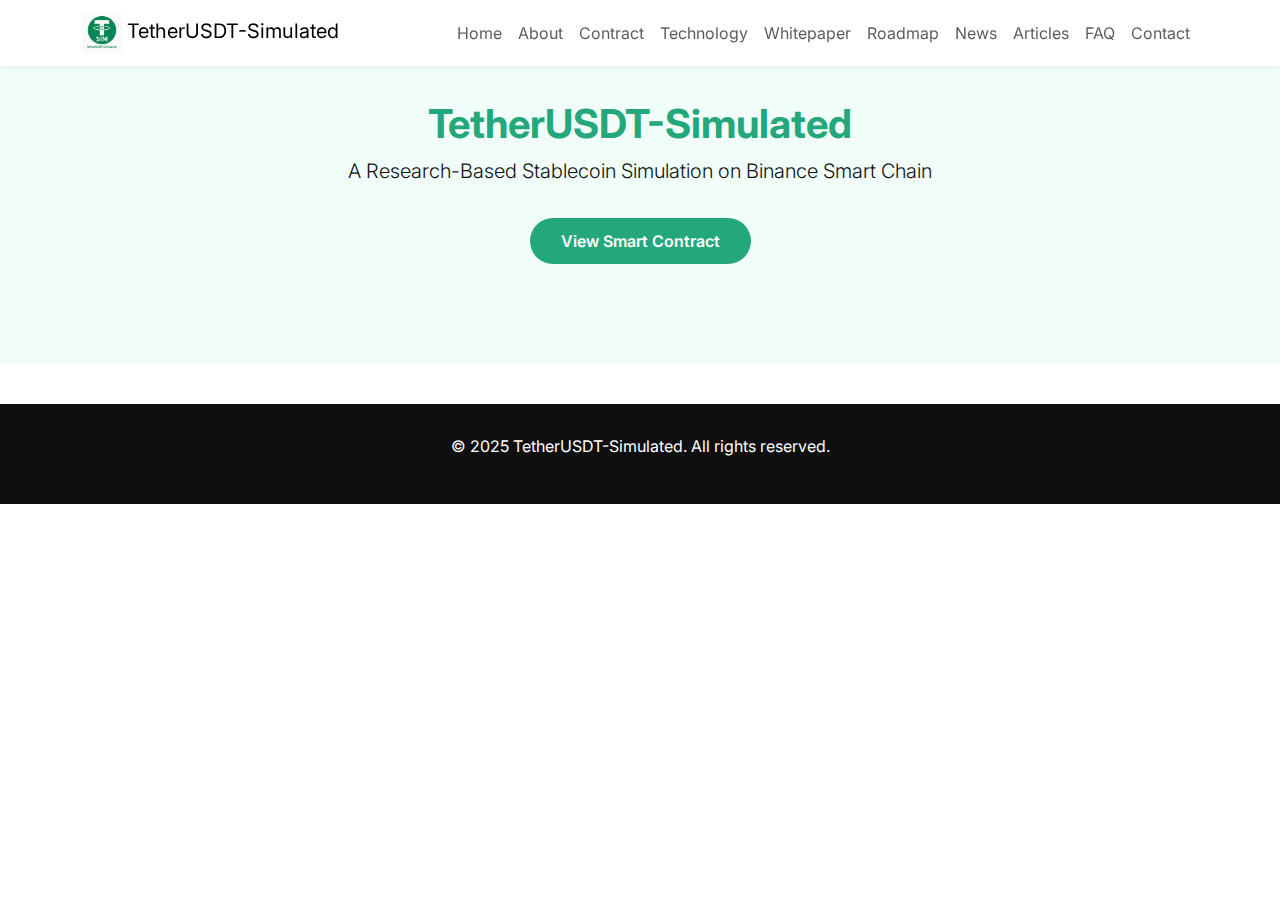
<file: index.html>
<!DOCTYPE html>
<html lang="en">
<head>
  <meta charset="UTF-8" />
  <meta name="viewport" content="width=device-width, initial-scale=1.0"/>
  <title>TetherUSDT-Simulated | Home</title>
  <link href="https://cdn.jsdelivr.net/npm/bootstrap@5.3.0/dist/css/bootstrap.min.css" rel="stylesheet"/>
  <link href="https://fonts.googleapis.com/css2?family=Inter:wght@400;600&display=swap" rel="stylesheet"/>
  <style>
    body {
      font-family: 'Inter', sans-serif;
      background-color: #ffffff;
      color: #0f0f0f;
    }
    .navbar {
      background-color: #ffffff;
      box-shadow: 0 2px 8px rgba(0,0,0,0.05);
    }
    .navbar-brand img {
      height: 40px;
    }
    .hero {
      background: #f0fdf9;
      text-align: center;
      padding: 100px 20px;
    }
    .hero h1 {
      color: #25a77c;
      font-weight: 700;
    }
    .btn-main {
      background-color: #25a77c;
      color: #fff;
      border-radius: 30px;
      padding: 10px 30px;
      font-weight: 600;
    }
    footer {
      background-color: #0f0f0f;
      color: #fff;
      text-align: center;
      padding: 30px 10px;
      margin-top: 40px;
    }
  </style>
</head>
<body>

<nav class="navbar navbar-expand-lg fixed-top">
  <div class="container">
    <a class="navbar-brand" href="index.html">
      <img src="logo.png" alt="Logo"> TetherUSDT-Simulated
    </a>
    <button class="navbar-toggler" type="button" data-bs-toggle="collapse" data-bs-target="#navbarNav">
      <span class="navbar-toggler-icon"></span>
    </button>
    <div class="collapse navbar-collapse justify-content-end" id="navbarNav">
      <ul class="navbar-nav">
        <li class="nav-item"><a class="nav-link" href="index.html">Home</a></li>
        <li class="nav-item"><a class="nav-link" href="about.html">About</a></li>
        <li class="nav-item"><a class="nav-link" href="contract.html">Contract</a></li>
        <li class="nav-item"><a class="nav-link" href="technology.html">Technology</a></li>
        <li class="nav-item"><a class="nav-link" href="whitepaper.html">Whitepaper</a></li>
        <li class="nav-item"><a class="nav-link" href="roadmap.html">Roadmap</a></li>
        <li class="nav-item"><a class="nav-link" href="news.html">News</a></li>
        <li class="nav-item"><a class="nav-link" href="articles.html">Articles</a></li>
        <li class="nav-item"><a class="nav-link" href="faq.html">FAQ</a></li>
        <li class="nav-item"><a class="nav-link" href="contact.html">Contact</a></li>
      </ul>
    </div>
  </div>
</nav>

<section class="hero">
  <div class="container">
    <h1>TetherUSDT-Simulated</h1>
    <p class="lead">A Research-Based Stablecoin Simulation on Binance Smart Chain</p>
    <a href="https://bscscan.com/token/0x6f5987f0c66ad0279109f431b04f4e3113b5a230" class="btn btn-main mt-3">View Smart Contract</a>
  </div>
</section>

<footer>
  <p>&copy; 2025 TetherUSDT-Simulated. All rights reserved.</p>
</footer>

<script src="https://cdn.jsdelivr.net/npm/bootstrap@5.3.0/dist/js/bootstrap.bundle.min.js"></script>
</body>
</html>
</file>
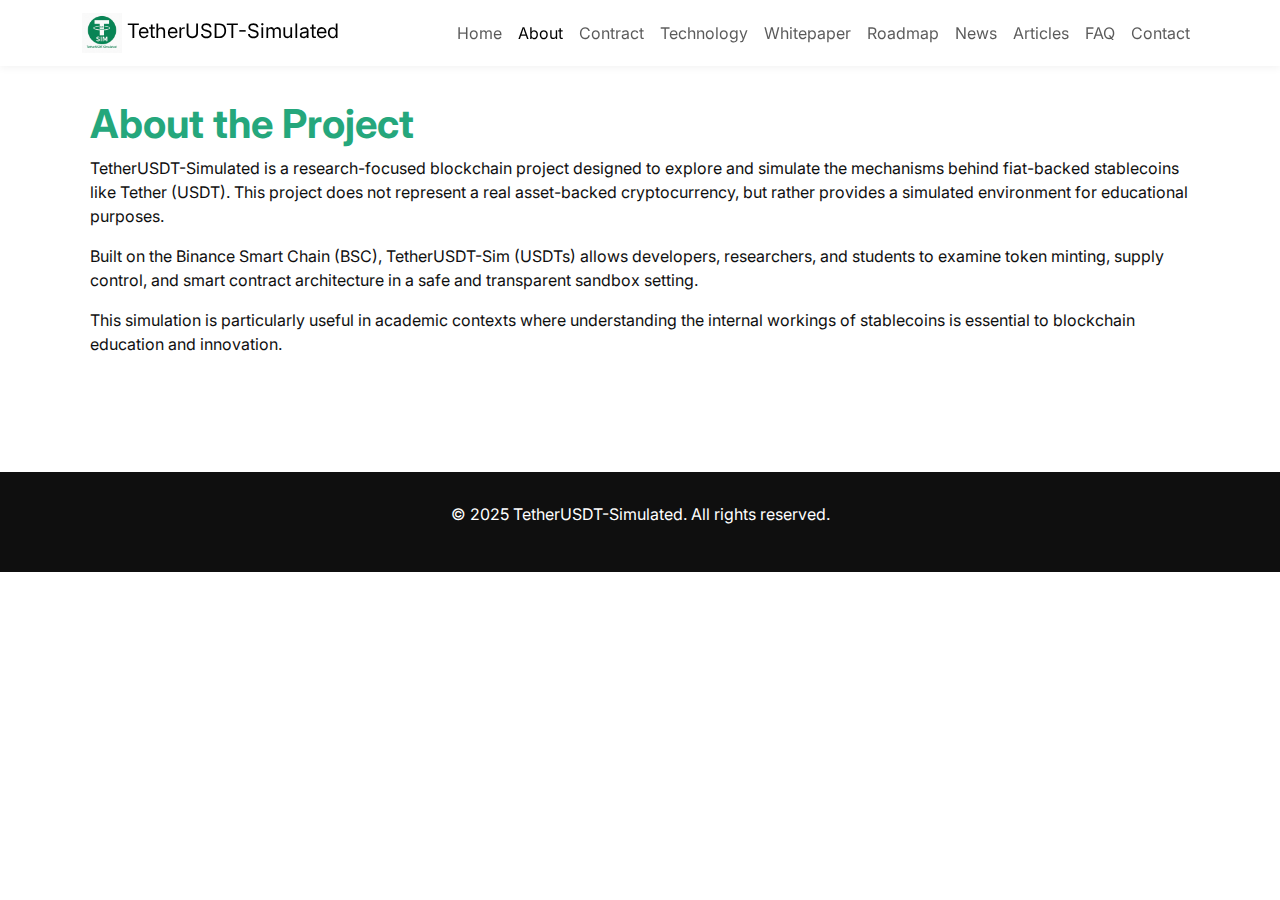
<file: about.html>
<!DOCTYPE html>
<html lang="en">
<head>
  <meta charset="UTF-8" />
  <meta name="viewport" content="width=device-width, initial-scale=1.0"/>
  <title>About | TetherUSDT-Simulated</title>
  <link href="https://cdn.jsdelivr.net/npm/bootstrap@5.3.0/dist/css/bootstrap.min.css" rel="stylesheet"/>
  <link href="https://fonts.googleapis.com/css2?family=Inter:wght@400;600&display=swap" rel="stylesheet"/>
  <style>
    body {
      font-family: 'Inter', sans-serif;
      background-color: #ffffff;
      color: #0f0f0f;
    }
    .navbar {
      background-color: #ffffff;
      box-shadow: 0 2px 8px rgba(0,0,0,0.05);
    }
    .navbar-brand img {
      height: 40px;
    }
    .content {
      padding: 100px 20px 60px;
    }
    h1 {
      color: #25a77c;
      font-weight: 700;
    }
    footer {
      background-color: #0f0f0f;
      color: #fff;
      text-align: center;
      padding: 30px 10px;
      margin-top: 40px;
    }
  </style>
</head>
<body>

<nav class="navbar navbar-expand-lg fixed-top">
  <div class="container">
    <a class="navbar-brand" href="index.html">
      <img src="logo.png" alt="Logo"> TetherUSDT-Simulated
    </a>
    <button class="navbar-toggler" type="button" data-bs-toggle="collapse" data-bs-target="#navbarNav">
      <span class="navbar-toggler-icon"></span>
    </button>
    <div class="collapse navbar-collapse justify-content-end" id="navbarNav">
      <ul class="navbar-nav">
        <li class="nav-item"><a class="nav-link" href="index.html">Home</a></li>
        <li class="nav-item"><a class="nav-link active" href="about.html">About</a></li>
        <li class="nav-item"><a class="nav-link" href="contract.html">Contract</a></li>
        <li class="nav-item"><a class="nav-link" href="technology.html">Technology</a></li>
        <li class="nav-item"><a class="nav-link" href="whitepaper.html">Whitepaper</a></li>
        <li class="nav-item"><a class="nav-link" href="roadmap.html">Roadmap</a></li>
        <li class="nav-item"><a class="nav-link" href="news.html">News</a></li>
        <li class="nav-item"><a class="nav-link" href="articles.html">Articles</a></li>
        <li class="nav-item"><a class="nav-link" href="faq.html">FAQ</a></li>
        <li class="nav-item"><a class="nav-link" href="contact.html">Contact</a></li>
      </ul>
    </div>
  </div>
</nav>

<section class="content container">
  <h1>About the Project</h1>
  <p>
    TetherUSDT-Simulated is a research-focused blockchain project designed to explore and simulate the mechanisms behind fiat-backed stablecoins like Tether (USDT). This project does not represent a real asset-backed cryptocurrency, but rather provides a simulated environment for educational purposes.
  </p>
  <p>
    Built on the Binance Smart Chain (BSC), TetherUSDT-Sim (USDTs) allows developers, researchers, and students to examine token minting, supply control, and smart contract architecture in a safe and transparent sandbox setting.
  </p>
  <p>
    This simulation is particularly useful in academic contexts where understanding the internal workings of stablecoins is essential to blockchain education and innovation.
  </p>
</section>

<footer>
  <p>&copy; 2025 TetherUSDT-Simulated. All rights reserved.</p>
</footer>

<script src="https://cdn.jsdelivr.net/npm/bootstrap@5.3.0/dist/js/bootstrap.bundle.min.js"></script>
</body>
</html>
</file>
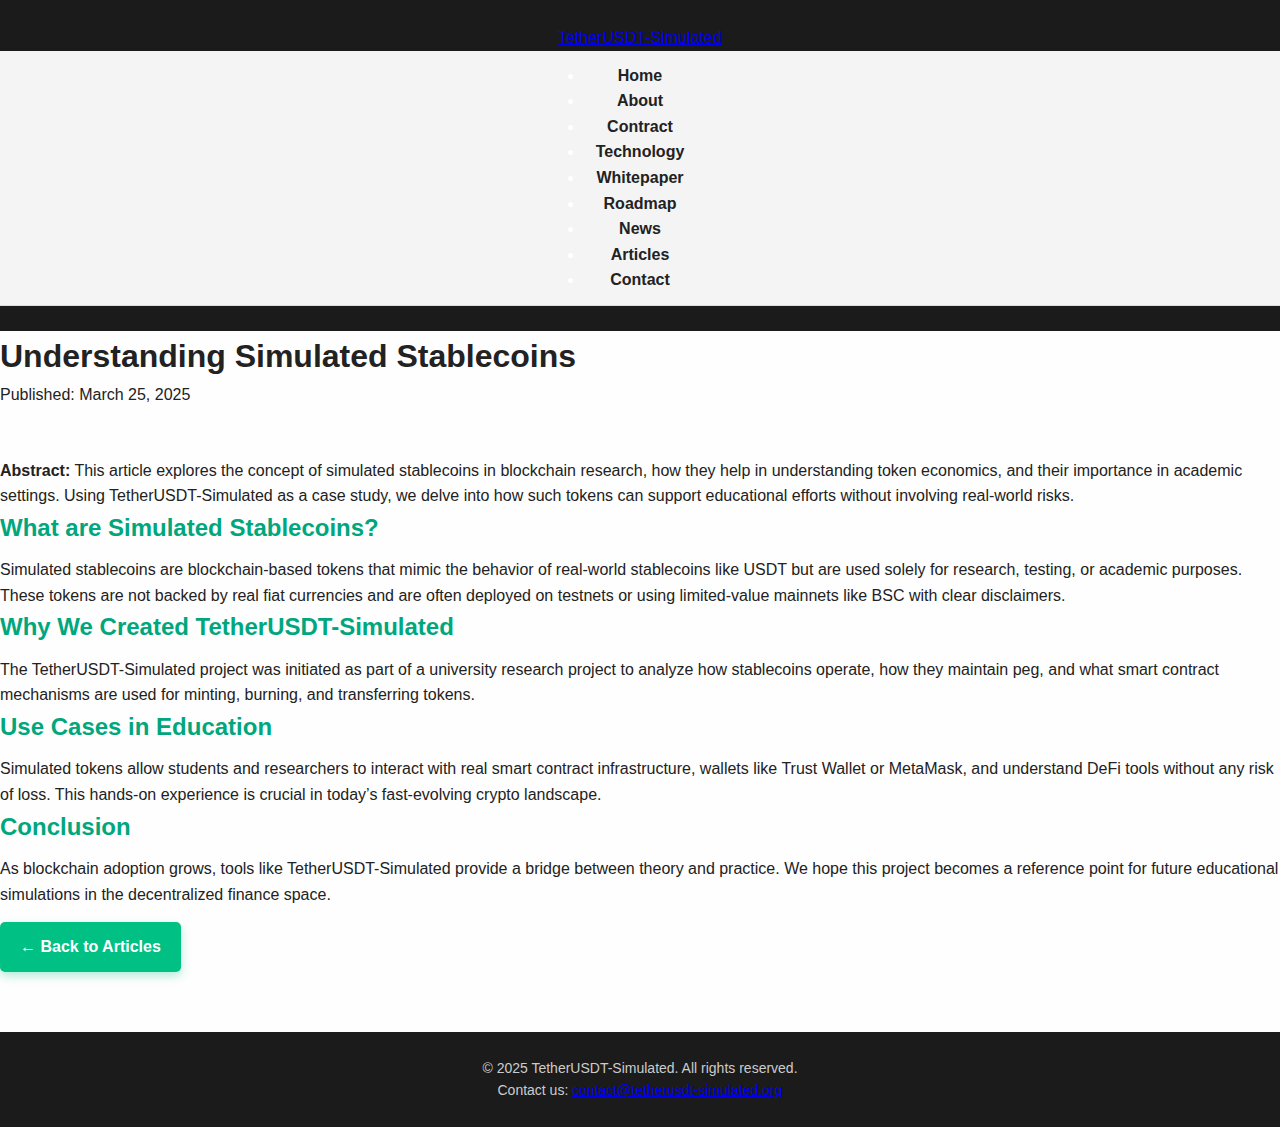
<file: article-detail.html>
<!DOCTYPE html>
<html lang="en">
<head>
  <meta charset="UTF-8" />
  <meta name="viewport" content="width=device-width, initial-scale=1.0" />
  <title>Understanding Simulated Stablecoins | TetherUSDT-Simulated</title>
  <link rel="stylesheet" href="css/style.css" />
  <link rel="icon" href="images/favicon.png" type="image/png" />
  <meta name="description" content="An in-depth article about simulated stablecoins and their role in blockchain education using TetherUSDT-Simulated." />
</head>
<body>
  <header>
    <div class="container">
      <a href="index.html" class="logo">TetherUSDT-Simulated</a>
      <nav>
        <ul>
          <li><a href="index.html">Home</a></li>
          <li><a href="about.html">About</a></li>
          <li><a href="contract.html">Contract</a></li>
          <li><a href="technology.html">Technology</a></li>
          <li><a href="whitepaper.html">Whitepaper</a></li>
          <li><a href="roadmap.html">Roadmap</a></li>
          <li><a href="news.html">News</a></li>
          <li><a href="articles.html" class="active">Articles</a></li>
          <li><a href="contact.html">Contact</a></li>
        </ul>
      </nav>
    </div>
  </header>

  <section class="page-banner">
    <div class="container">
      <h1>Understanding Simulated Stablecoins</h1>
      <p class="date">Published: March 25, 2025</p>
    </div>
  </section>

  <section class="container article-content">
    <p><strong>Abstract:</strong> This article explores the concept of simulated stablecoins in blockchain research, how they help in understanding token economics, and their importance in academic settings. Using TetherUSDT-Simulated as a case study, we delve into how such tokens can support educational efforts without involving real-world risks.</p>

    <h2>What are Simulated Stablecoins?</h2>
    <p>Simulated stablecoins are blockchain-based tokens that mimic the behavior of real-world stablecoins like USDT but are used solely for research, testing, or academic purposes. These tokens are not backed by real fiat currencies and are often deployed on testnets or using limited-value mainnets like BSC with clear disclaimers.</p>

    <h2>Why We Created TetherUSDT-Simulated</h2>
    <p>The TetherUSDT-Simulated project was initiated as part of a university research project to analyze how stablecoins operate, how they maintain peg, and what smart contract mechanisms are used for minting, burning, and transferring tokens.</p>

    <h2>Use Cases in Education</h2>
    <p>Simulated tokens allow students and researchers to interact with real smart contract infrastructure, wallets like Trust Wallet or MetaMask, and understand DeFi tools without any risk of loss. This hands-on experience is crucial in today’s fast-evolving crypto landscape.</p>

    <h2>Conclusion</h2>
    <p>As blockchain adoption grows, tools like TetherUSDT-Simulated provide a bridge between theory and practice. We hope this project becomes a reference point for future educational simulations in the decentralized finance space.</p>

    <a href="articles.html" class="btn">← Back to Articles</a>
  </section>

  <footer>
    <div class="container">
      <p>&copy; 2025 TetherUSDT-Simulated. All rights reserved.</p>
      <p>Contact us: <a href="mailto:contact@tetherusdt-simulated.org">contact@tetherusdt-simulated.org</a></p>
    </div>
  </footer>
</body>
</html>
</file>
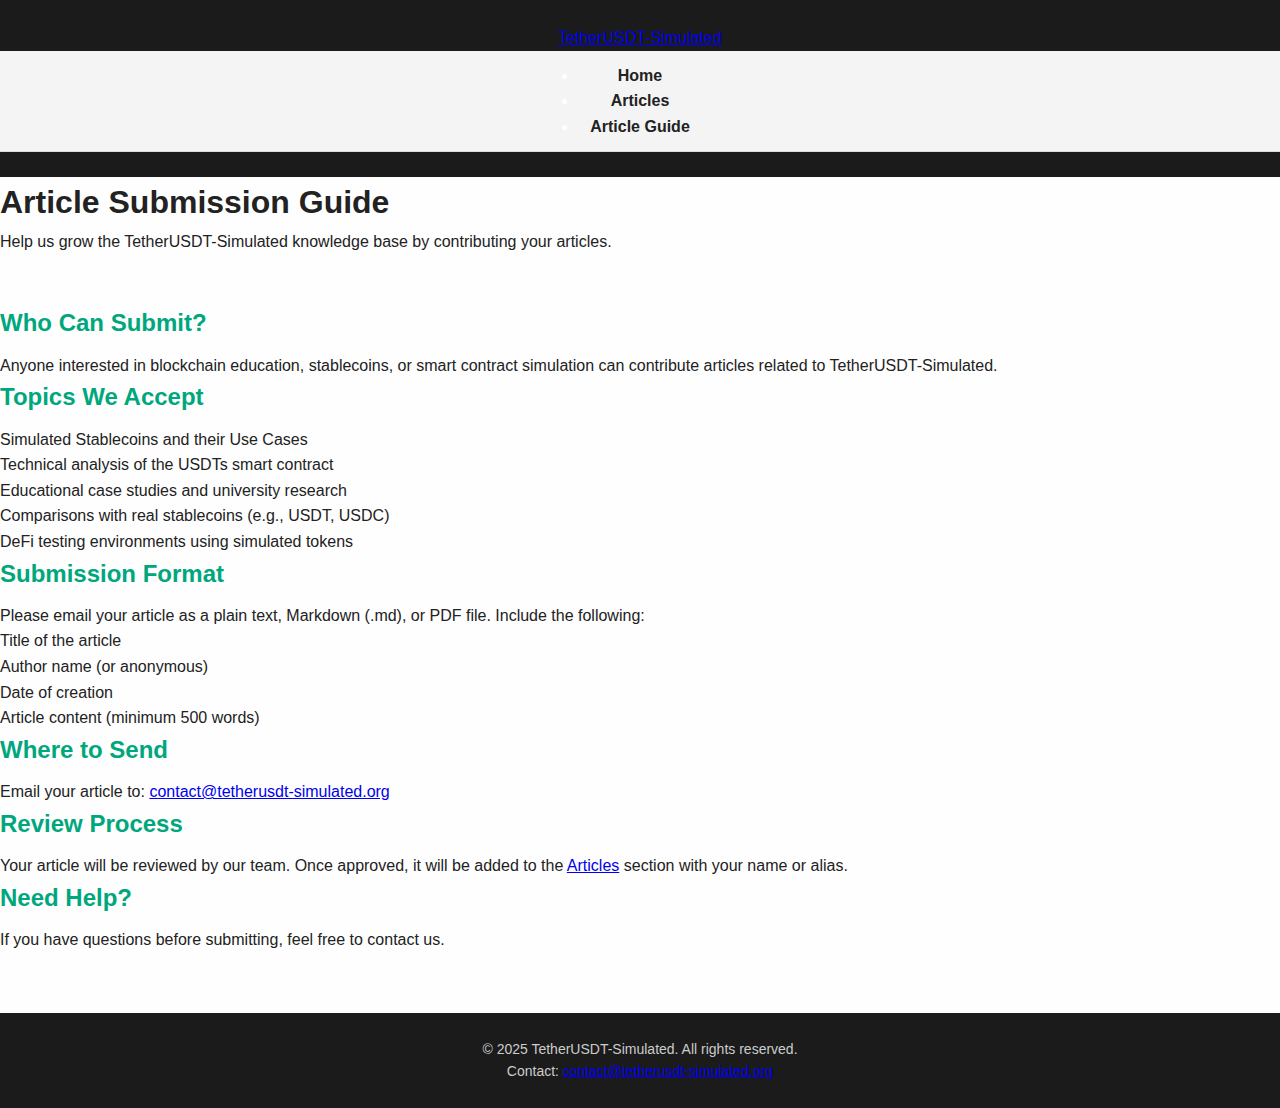
<file: article-guide.html>
<!DOCTYPE html>
<html lang="en">
<head>
  <meta charset="UTF-8" />
  <meta name="viewport" content="width=device-width, initial-scale=1.0" />
  <title>Article Submission Guide | TetherUSDT-Simulated</title>
  <link rel="stylesheet" href="css/style.css" />
  <link rel="icon" href="images/favicon.png" type="image/png" />
</head>
<body>
  <header>
    <div class="container">
      <a href="index.html" class="logo">TetherUSDT-Simulated</a>
      <nav>
        <ul>
          <li><a href="index.html">Home</a></li>
          <li><a href="articles.html">Articles</a></li>
          <li><a href="article-guide.html" class="active">Article Guide</a></li>
        </ul>
      </nav>
    </div>
  </header>

  <section class="page-banner">
    <div class="container">
      <h1>Article Submission Guide</h1>
      <p>Help us grow the TetherUSDT-Simulated knowledge base by contributing your articles.</p>
    </div>
  </section>

  <section class="container">
    <h2>Who Can Submit?</h2>
    <p>Anyone interested in blockchain education, stablecoins, or smart contract simulation can contribute articles related to TetherUSDT-Simulated.</p>

    <h2>Topics We Accept</h2>
    <ul>
      <li>Simulated Stablecoins and their Use Cases</li>
      <li>Technical analysis of the USDTs smart contract</li>
      <li>Educational case studies and university research</li>
      <li>Comparisons with real stablecoins (e.g., USDT, USDC)</li>
      <li>DeFi testing environments using simulated tokens</li>
    </ul>

    <h2>Submission Format</h2>
    <p>Please email your article as a plain text, Markdown (.md), or PDF file. Include the following:</p>
    <ul>
      <li>Title of the article</li>
      <li>Author name (or anonymous)</li>
      <li>Date of creation</li>
      <li>Article content (minimum 500 words)</li>
    </ul>

    <h2>Where to Send</h2>
    <p>Email your article to:  
      <a href="mailto:contact@tetherusdt-simulated.org">contact@tetherusdt-simulated.org</a>
    </p>

    <h2>Review Process</h2>
    <p>Your article will be reviewed by our team. Once approved, it will be added to the <a href="articles.html">Articles</a> section with your name or alias.</p>

    <h2>Need Help?</h2>
    <p>If you have questions before submitting, feel free to contact us.</p>
  </section>

  <footer>
    <div class="container">
      <p>&copy; 2025 TetherUSDT-Simulated. All rights reserved.</p>
      <p>Contact: <a href="mailto:contact@tetherusdt-simulated.org">contact@tetherusdt-simulated.org</a></p>
    </div>
  </footer>
</body>
</html>
</file>
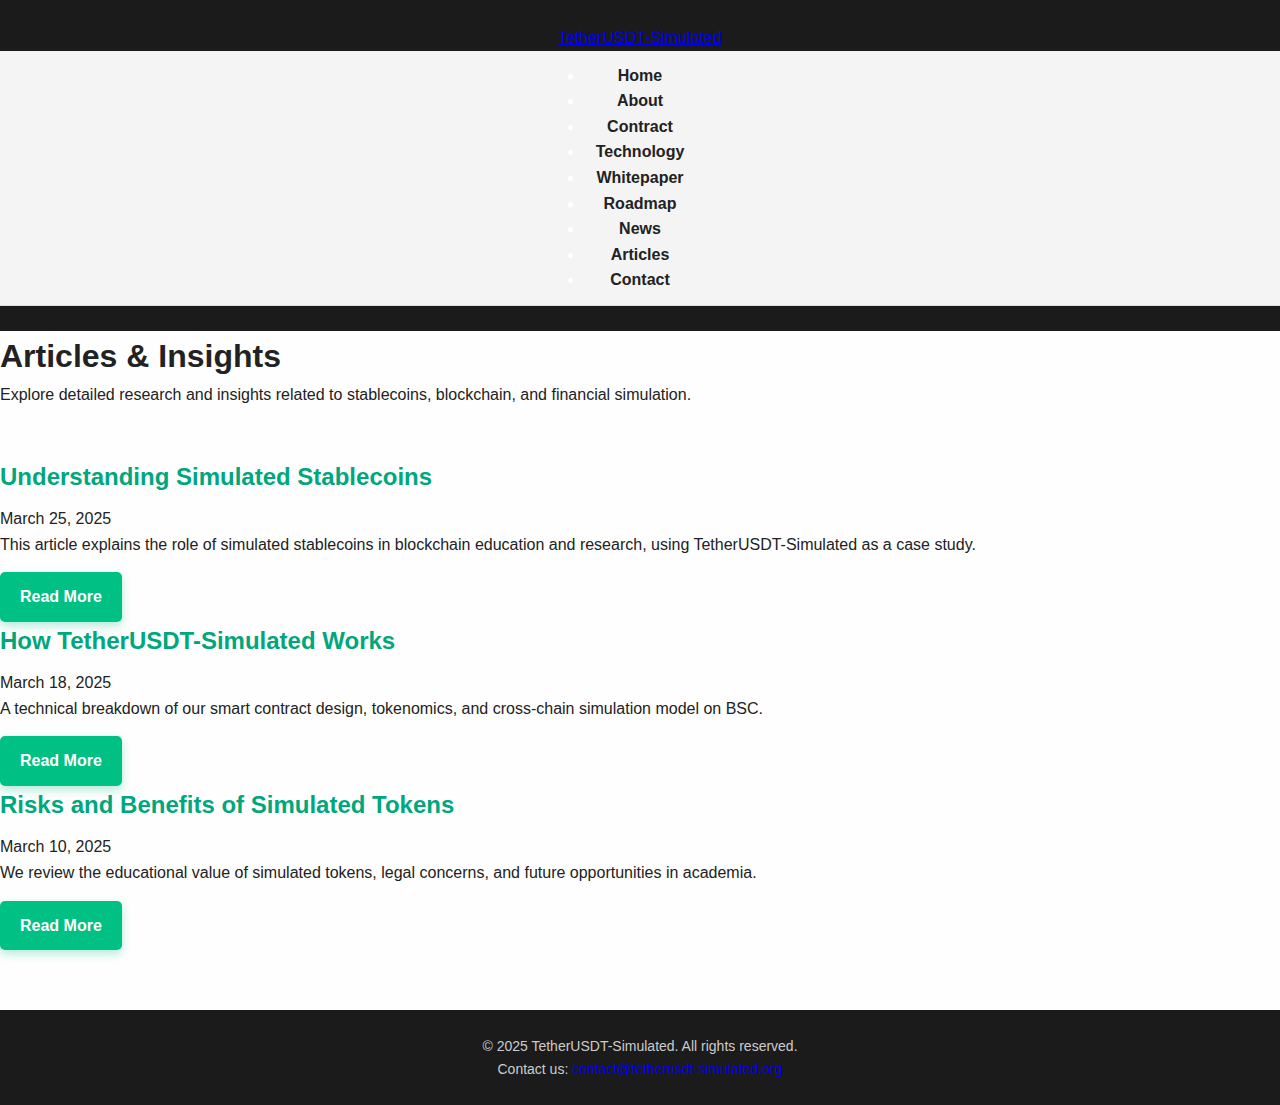
<file: articles.html>
<!DOCTYPE html>
<html lang="en">
<head>
  <meta charset="UTF-8" />
  <meta name="viewport" content="width=device-width, initial-scale=1.0" />
  <title>Articles | TetherUSDT-Simulated</title>
  <link rel="stylesheet" href="css/style.css" />
  <link rel="icon" href="images/favicon.png" type="image/png" />
  <meta name="description" content="Read in-depth articles and research papers related to TetherUSDT-Simulated project." />
</head>
<body>
  <header>
    <div class="container">
      <a href="index.html" class="logo">TetherUSDT-Simulated</a>
      <nav>
        <ul>
          <li><a href="index.html">Home</a></li>
          <li><a href="about.html">About</a></li>
          <li><a href="contract.html">Contract</a></li>
          <li><a href="technology.html">Technology</a></li>
          <li><a href="whitepaper.html">Whitepaper</a></li>
          <li><a href="roadmap.html">Roadmap</a></li>
          <li><a href="news.html">News</a></li>
          <li><a href="articles.html" class="active">Articles</a></li>
          <li><a href="contact.html">Contact</a></li>
        </ul>
      </nav>
    </div>
  </header>

  <section class="page-banner">
    <div class="container">
      <h1>Articles & Insights</h1>
      <p>Explore detailed research and insights related to stablecoins, blockchain, and financial simulation.</p>
    </div>
  </section>

  <section class="articles-list container">
    <article class="article-item">
      <h2>Understanding Simulated Stablecoins</h2>
      <p class="date">March 25, 2025</p>
      <p>This article explains the role of simulated stablecoins in blockchain education and research, using TetherUSDT-Simulated as a case study.</p>
      <a href="#" class="btn">Read More</a>
    </article>

    <article class="article-item">
      <h2>How TetherUSDT-Simulated Works</h2>
      <p class="date">March 18, 2025</p>
      <p>A technical breakdown of our smart contract design, tokenomics, and cross-chain simulation model on BSC.</p>
      <a href="#" class="btn">Read More</a>
    </article>

    <article class="article-item">
      <h2>Risks and Benefits of Simulated Tokens</h2>
      <p class="date">March 10, 2025</p>
      <p>We review the educational value of simulated tokens, legal concerns, and future opportunities in academia.</p>
      <a href="#" class="btn">Read More</a>
    </article>

    <!-- Add more articles or blog entries here -->
  </section>

  <footer>
    <div class="container">
      <p>&copy; 2025 TetherUSDT-Simulated. All rights reserved.</p>
      <p>Contact us: <a href="mailto:contact@tetherusdt-simulated.org">contact@tetherusdt-simulated.org</a></p>
    </div>
  </footer>
</body>
</html>
</file>
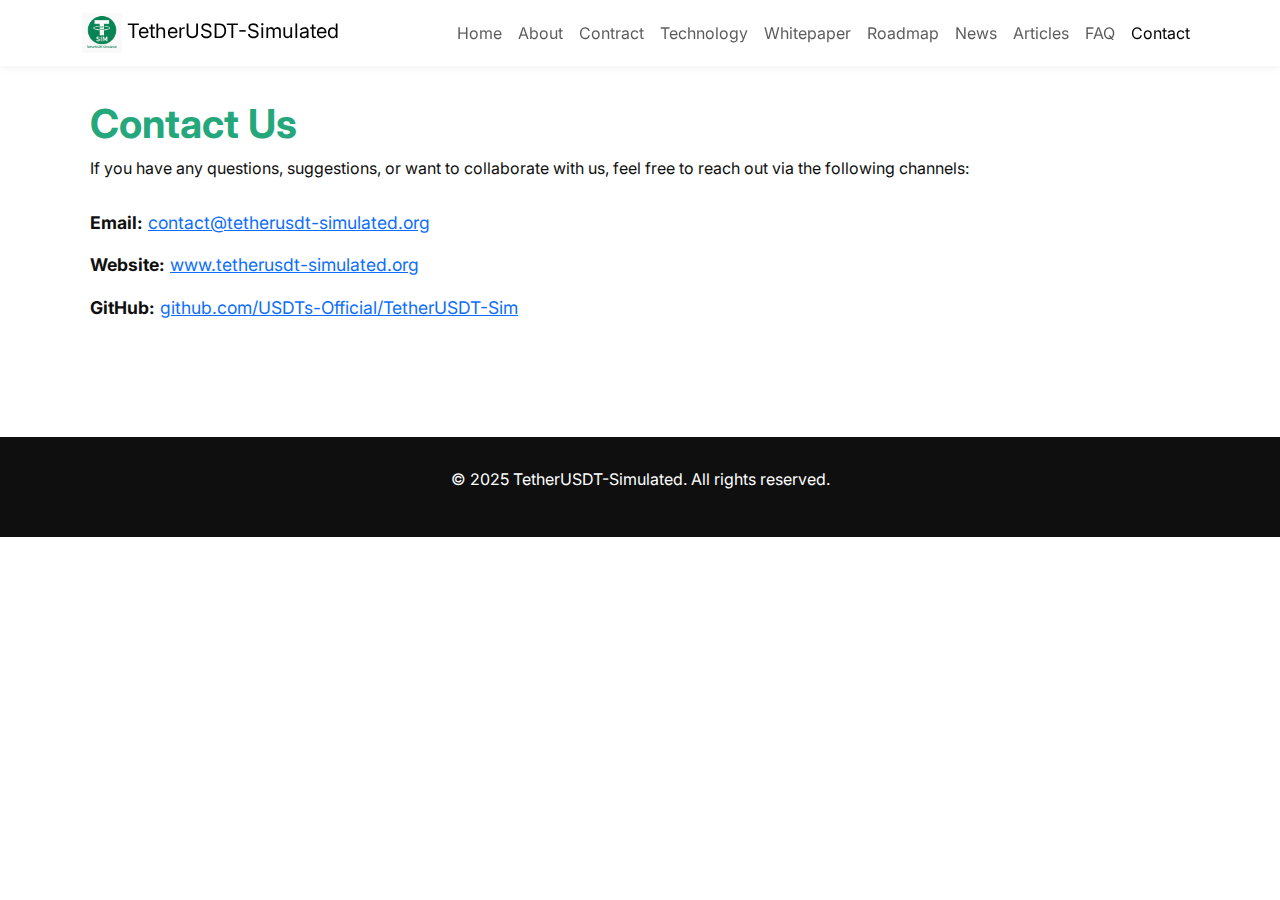
<file: contact.html>
<!DOCTYPE html>
<html lang="en">
<head>
  <meta charset="UTF-8" />
  <meta name="viewport" content="width=device-width, initial-scale=1.0"/>
  <title>Contact | TetherUSDT-Simulated</title>
  <link href="https://cdn.jsdelivr.net/npm/bootstrap@5.3.0/dist/css/bootstrap.min.css" rel="stylesheet"/>
  <link href="https://fonts.googleapis.com/css2?family=Inter:wght@400;600&display=swap" rel="stylesheet"/>
  <style>
    body {
      font-family: 'Inter', sans-serif;
      background-color: #ffffff;
      color: #0f0f0f;
    }
    .navbar {
      background-color: #ffffff;
      box-shadow: 0 2px 8px rgba(0,0,0,0.05);
    }
    .navbar-brand img {
      height: 40px;
    }
    .content {
      padding: 100px 20px 60px;
    }
    h1 {
      color: #25a77c;
      font-weight: 700;
    }
    .contact-info {
      margin-top: 30px;
    }
    .contact-info p {
      font-size: 1.1rem;
    }
    footer {
      background-color: #0f0f0f;
      color: #fff;
      text-align: center;
      padding: 30px 10px;
      margin-top: 40px;
    }
  </style>
</head>
<body>

<nav class="navbar navbar-expand-lg fixed-top">
  <div class="container">
    <a class="navbar-brand" href="index.html">
      <img src="logo.png" alt="Logo"> TetherUSDT-Simulated
    </a>
    <button class="navbar-toggler" type="button" data-bs-toggle="collapse" data-bs-target="#navbarNav">
      <span class="navbar-toggler-icon"></span>
    </button>
    <div class="collapse navbar-collapse justify-content-end" id="navbarNav">
      <ul class="navbar-nav">
        <li class="nav-item"><a class="nav-link" href="index.html">Home</a></li>
        <li class="nav-item"><a class="nav-link" href="about.html">About</a></li>
        <li class="nav-item"><a class="nav-link" href="contract.html">Contract</a></li>
        <li class="nav-item"><a class="nav-link" href="technology.html">Technology</a></li>
        <li class="nav-item"><a class="nav-link" href="whitepaper.html">Whitepaper</a></li>
        <li class="nav-item"><a class="nav-link" href="roadmap.html">Roadmap</a></li>
        <li class="nav-item"><a class="nav-link" href="news.html">News</a></li>
        <li class="nav-item"><a class="nav-link" href="articles.html">Articles</a></li>
        <li class="nav-item"><a class="nav-link" href="faq.html">FAQ</a></li>
        <li class="nav-item"><a class="nav-link active" href="contact.html">Contact</a></li>
      </ul>
    </div>
  </div>
</nav>

<section class="content container">
  <h1>Contact Us</h1>
  <p>If you have any questions, suggestions, or want to collaborate with us, feel free to reach out via the following channels:</p>

  <div class="contact-info">
    <p><strong>Email:</strong> <a href="mailto:contact@tetherusdt-simulated.org">contact@tetherusdt-simulated.org</a></p>
    <p><strong>Website:</strong> <a href="https://www.tetherusdt-simulated.org" target="_blank">www.tetherusdt-simulated.org</a></p>
    <p><strong>GitHub:</strong> <a href="https://github.com/USDTs-Official/TetherUSDT-Sim" target="_blank">github.com/USDTs-Official/TetherUSDT-Sim</a></p>
  </div>
</section>

<footer>
  <p>&copy; 2025 TetherUSDT-Simulated. All rights reserved.</p>
</footer>

<script src="https://cdn.jsdelivr.net/npm/bootstrap@5.3.0/dist/js/bootstrap.bundle.min.js"></script>
</body>
</html>
</file>
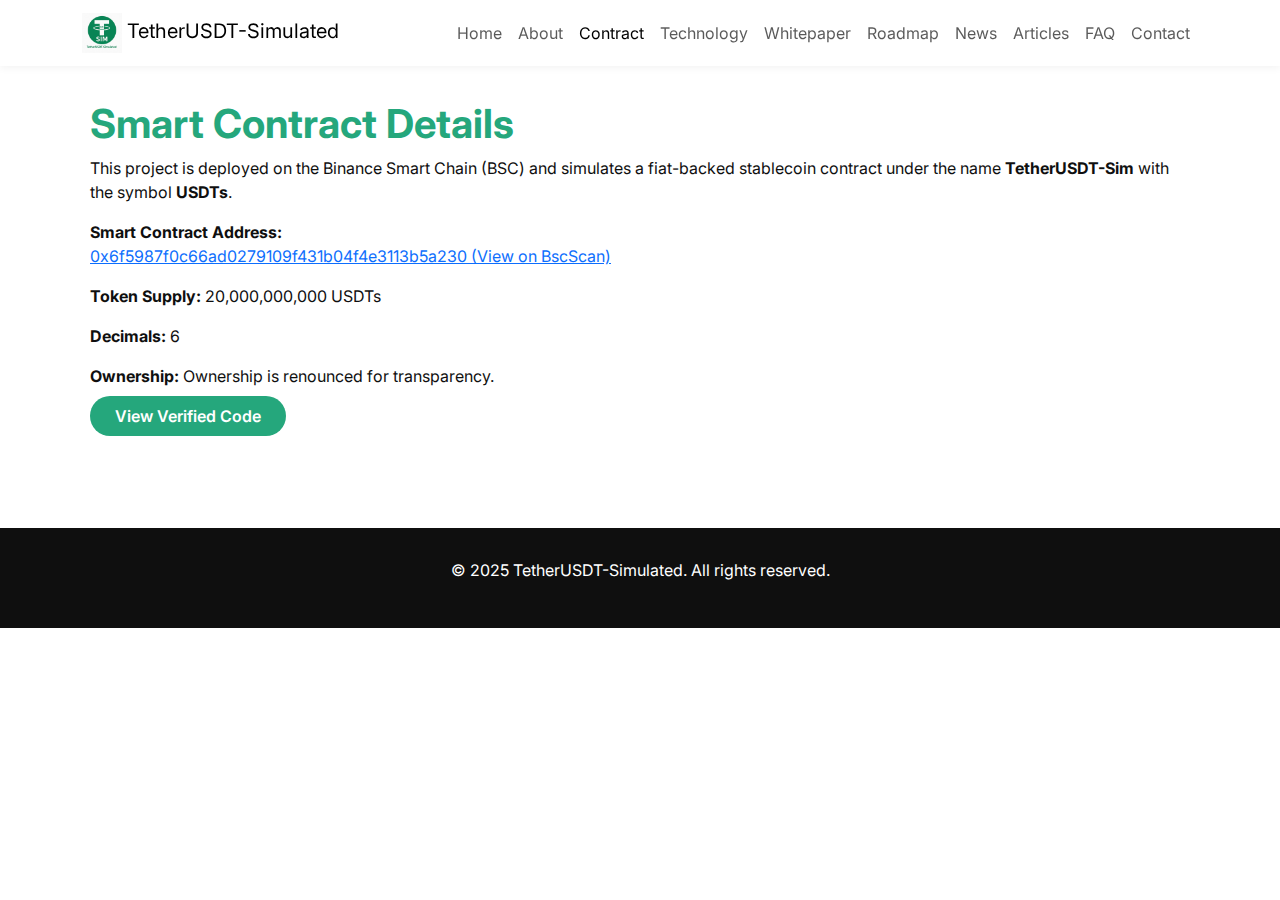
<file: contract.html>
<!DOCTYPE html>
<html lang="en">
<head>
  <meta charset="UTF-8" />
  <meta name="viewport" content="width=device-width, initial-scale=1.0"/>
  <title>Smart Contract | TetherUSDT-Simulated</title>
  <link href="https://cdn.jsdelivr.net/npm/bootstrap@5.3.0/dist/css/bootstrap.min.css" rel="stylesheet"/>
  <link href="https://fonts.googleapis.com/css2?family=Inter:wght@400;600&display=swap" rel="stylesheet"/>
  <style>
    body {
      font-family: 'Inter', sans-serif;
      background-color: #ffffff;
      color: #0f0f0f;
    }
    .navbar {
      background-color: #ffffff;
      box-shadow: 0 2px 8px rgba(0,0,0,0.05);
    }
    .navbar-brand img {
      height: 40px;
    }
    .content {
      padding: 100px 20px 60px;
    }
    h1 {
      color: #25a77c;
      font-weight: 700;
    }
    a.btn-main {
      background-color: #25a77c;
      color: #fff;
      border-radius: 30px;
      padding: 10px 25px;
      font-weight: 600;
      text-decoration: none;
    }
    footer {
      background-color: #0f0f0f;
      color: #fff;
      text-align: center;
      padding: 30px 10px;
      margin-top: 40px;
    }
  </style>
</head>
<body>

<nav class="navbar navbar-expand-lg fixed-top">
  <div class="container">
    <a class="navbar-brand" href="index.html">
      <img src="logo.png" alt="Logo"> TetherUSDT-Simulated
    </a>
    <button class="navbar-toggler" type="button" data-bs-toggle="collapse" data-bs-target="#navbarNav">
      <span class="navbar-toggler-icon"></span>
    </button>
    <div class="collapse navbar-collapse justify-content-end" id="navbarNav">
      <ul class="navbar-nav">
        <li class="nav-item"><a class="nav-link" href="index.html">Home</a></li>
        <li class="nav-item"><a class="nav-link" href="about.html">About</a></li>
        <li class="nav-item"><a class="nav-link active" href="contract.html">Contract</a></li>
        <li class="nav-item"><a class="nav-link" href="technology.html">Technology</a></li>
        <li class="nav-item"><a class="nav-link" href="whitepaper.html">Whitepaper</a></li>
        <li class="nav-item"><a class="nav-link" href="roadmap.html">Roadmap</a></li>
        <li class="nav-item"><a class="nav-link" href="news.html">News</a></li>
        <li class="nav-item"><a class="nav-link" href="articles.html">Articles</a></li>
        <li class="nav-item"><a class="nav-link" href="faq.html">FAQ</a></li>
        <li class="nav-item"><a class="nav-link" href="contact.html">Contact</a></li>
      </ul>
    </div>
  </div>
</nav>

<section class="content container">
  <h1>Smart Contract Details</h1>
  <p>This project is deployed on the Binance Smart Chain (BSC) and simulates a fiat-backed stablecoin contract under the name <strong>TetherUSDT-Sim</strong> with the symbol <strong>USDTs</strong>.</p>

  <p><strong>Smart Contract Address:</strong><br>
    <a href="https://bscscan.com/token/0x6f5987f0c66ad0279109f431b04f4e3113b5a230" target="_blank">
      0x6f5987f0c66ad0279109f431b04f4e3113b5a230 (View on BscScan)
    </a>
  </p>

  <p><strong>Token Supply:</strong> 20,000,000,000 USDTs</p>
  <p><strong>Decimals:</strong> 6</p>
  <p><strong>Ownership:</strong> Ownership is renounced for transparency.</p>

  <a class="btn-main mt-3" href="https://bscscan.com/address/0x6f5987f0c66ad0279109f431b04f4e3113b5a230#code" target="_blank">View Verified Code</a>
</section>

<footer>
  <p>&copy; 2025 TetherUSDT-Simulated. All rights reserved.</p>
</footer>

<script src="https://cdn.jsdelivr.net/npm/bootstrap@5.3.0/dist/js/bootstrap.bundle.min.js"></script>
</body>
</html>
</file>
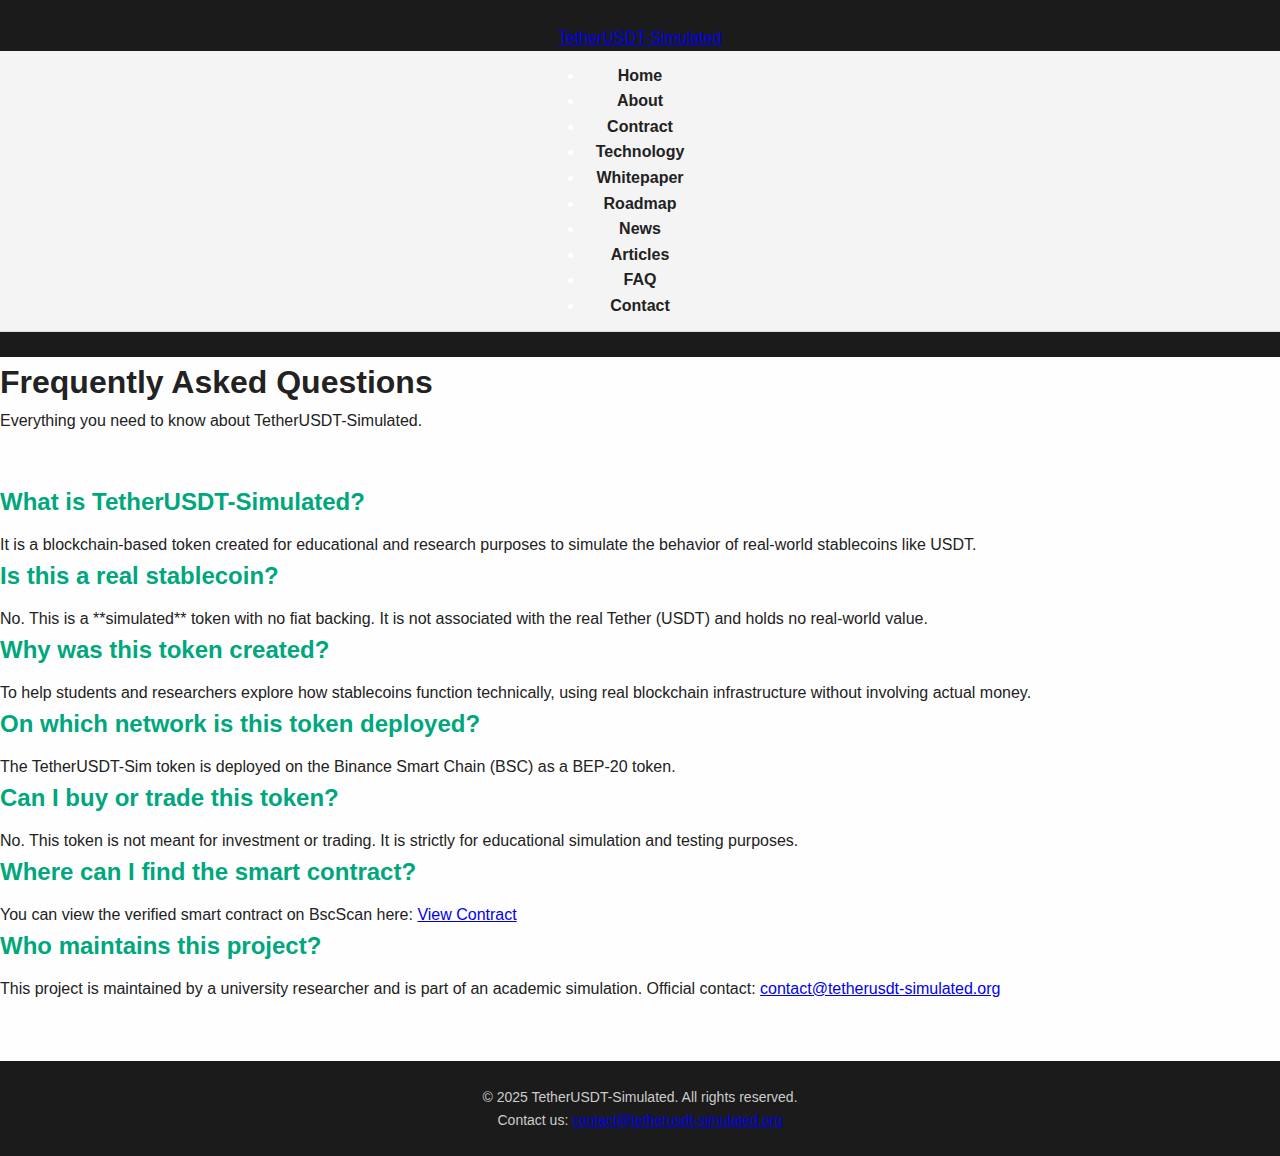
<file: faq.html>
<!DOCTYPE html>
<html lang="en">
<head>
  <meta charset="UTF-8" />
  <meta name="viewport" content="width=device-width, initial-scale=1.0" />
  <title>FAQ | TetherUSDT-Simulated</title>
  <link rel="stylesheet" href="css/style.css" />
  <link rel="icon" href="images/favicon.png" type="image/png" />
  <meta name="description" content="Frequently Asked Questions about the TetherUSDT-Simulated project." />
</head>
<body>
  <header>
    <div class="container">
      <a href="index.html" class="logo">TetherUSDT-Simulated</a>
      <nav>
        <ul>
          <li><a href="index.html">Home</a></li>
          <li><a href="about.html">About</a></li>
          <li><a href="contract.html">Contract</a></li>
          <li><a href="technology.html">Technology</a></li>
          <li><a href="whitepaper.html">Whitepaper</a></li>
          <li><a href="roadmap.html">Roadmap</a></li>
          <li><a href="news.html">News</a></li>
          <li><a href="articles.html">Articles</a></li>
          <li><a href="faq.html" class="active">FAQ</a></li>
          <li><a href="contact.html">Contact</a></li>
        </ul>
      </nav>
    </div>
  </header>

  <section class="page-banner">
    <div class="container">
      <h1>Frequently Asked Questions</h1>
      <p>Everything you need to know about TetherUSDT-Simulated.</p>
    </div>
  </section>

  <section class="faq container">
    <div class="faq-item">
      <h2>What is TetherUSDT-Simulated?</h2>
      <p>It is a blockchain-based token created for educational and research purposes to simulate the behavior of real-world stablecoins like USDT.</p>
    </div>

    <div class="faq-item">
      <h2>Is this a real stablecoin?</h2>
      <p>No. This is a **simulated** token with no fiat backing. It is not associated with the real Tether (USDT) and holds no real-world value.</p>
    </div>

    <div class="faq-item">
      <h2>Why was this token created?</h2>
      <p>To help students and researchers explore how stablecoins function technically, using real blockchain infrastructure without involving actual money.</p>
    </div>

    <div class="faq-item">
      <h2>On which network is this token deployed?</h2>
      <p>The TetherUSDT-Sim token is deployed on the Binance Smart Chain (BSC) as a BEP-20 token.</p>
    </div>

    <div class="faq-item">
      <h2>Can I buy or trade this token?</h2>
      <p>No. This token is not meant for investment or trading. It is strictly for educational simulation and testing purposes.</p>
    </div>

    <div class="faq-item">
      <h2>Where can I find the smart contract?</h2>
      <p>You can view the verified smart contract on BscScan here:  
      <a href="https://bscscan.com/token/0x6f5987f0c66ad0279109f431b04f4e3113b5a230" target="_blank">View Contract</a></p>
    </div>

    <div class="faq-item">
      <h2>Who maintains this project?</h2>
      <p>This project is maintained by a university researcher and is part of an academic simulation. Official contact:  
      <a href="mailto:contact@tetherusdt-simulated.org">contact@tetherusdt-simulated.org</a></p>
    </div>
  </section>

  <footer>
    <div class="container">
      <p>&copy; 2025 TetherUSDT-Simulated. All rights reserved.</p>
      <p>Contact us: <a href="mailto:contact@tetherusdt-simulated.org">contact@tetherusdt-simulated.org</a></p>
    </div>
  </footer>
</body>
</html>
</file>
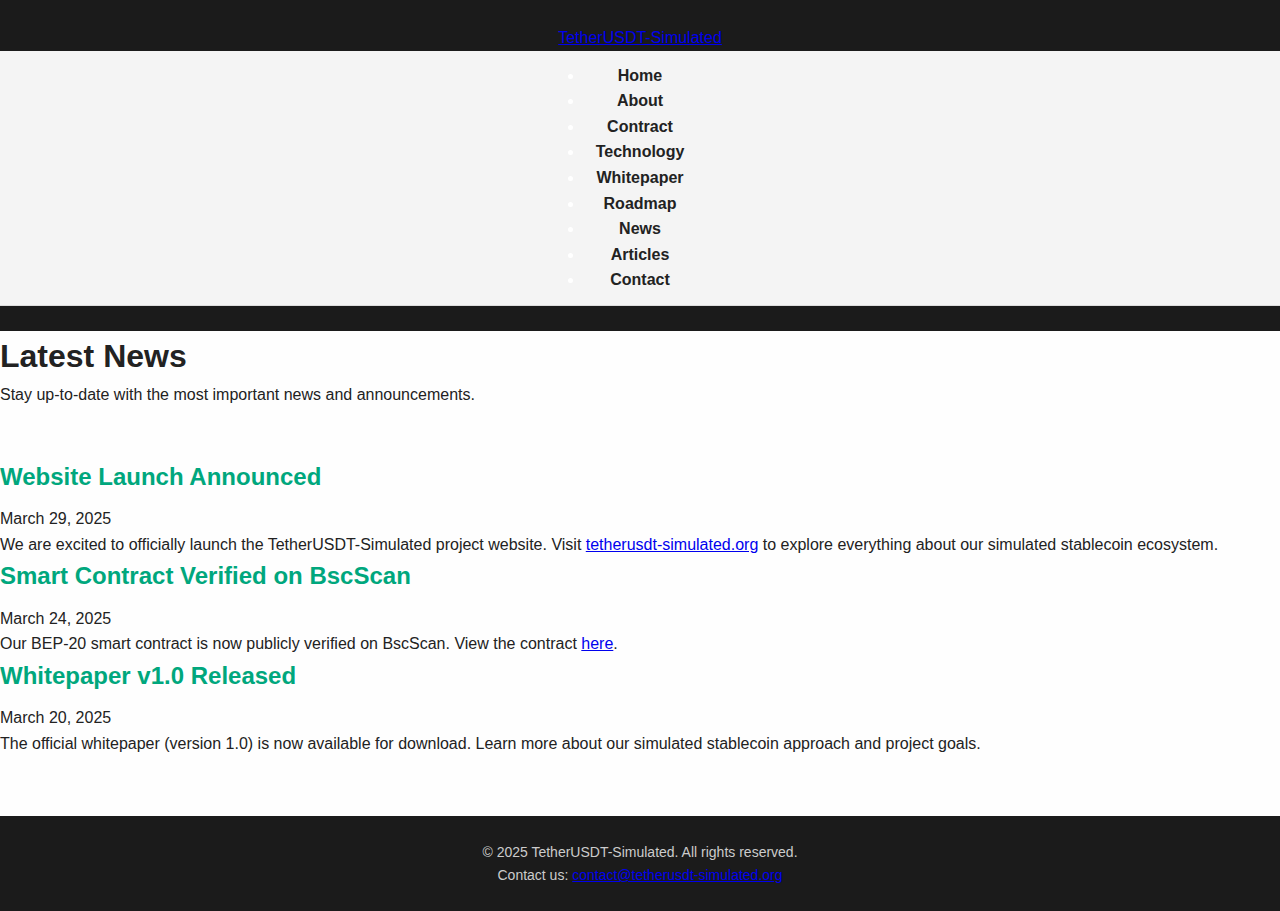
<file: news.html>
<!DOCTYPE html>
<html lang="en">
<head>
  <meta charset="UTF-8" />
  <meta name="viewport" content="width=device-width, initial-scale=1.0" />
  <title>Latest News | TetherUSDT-Simulated</title>
  <link rel="stylesheet" href="css/style.css" />
  <link rel="icon" href="images/favicon.png" type="image/png" />
  <meta name="description" content="Read the latest updates and news about TetherUSDT-Simulated project." />
</head>
<body>
  <header>
    <div class="container">
      <a href="index.html" class="logo">TetherUSDT-Simulated</a>
      <nav>
        <ul>
          <li><a href="index.html">Home</a></li>
          <li><a href="about.html">About</a></li>
          <li><a href="contract.html">Contract</a></li>
          <li><a href="technology.html">Technology</a></li>
          <li><a href="whitepaper.html">Whitepaper</a></li>
          <li><a href="roadmap.html">Roadmap</a></li>
          <li><a href="news.html" class="active">News</a></li>
          <li><a href="articles.html">Articles</a></li>
          <li><a href="contact.html">Contact</a></li>
        </ul>
      </nav>
    </div>
  </header>

  <section class="page-banner">
    <div class="container">
      <h1>Latest News</h1>
      <p>Stay up-to-date with the most important news and announcements.</p>
    </div>
  </section>

  <section class="news-list container">
    <article class="news-item">
      <h2>Website Launch Announced</h2>
      <p class="date">March 29, 2025</p>
      <p>We are excited to officially launch the TetherUSDT-Simulated project website. Visit <a href="https://www.tetherusdt-simulated.org">tetherusdt-simulated.org</a> to explore everything about our simulated stablecoin ecosystem.</p>
    </article>

    <article class="news-item">
      <h2>Smart Contract Verified on BscScan</h2>
      <p class="date">March 24, 2025</p>
      <p>Our BEP-20 smart contract is now publicly verified on BscScan. View the contract <a href="https://bscscan.com/token/0x6f5987f0c66ad0279109f431b04f4e3113b5a230" target="_blank">here</a>.</p>
    </article>

    <article class="news-item">
      <h2>Whitepaper v1.0 Released</h2>
      <p class="date">March 20, 2025</p>
      <p>The official whitepaper (version 1.0) is now available for download. Learn more about our simulated stablecoin approach and project goals.</p>
    </article>

    <!-- Add more news entries below as needed -->
  </section>

  <footer>
    <div class="container">
      <p>&copy; 2025 TetherUSDT-Simulated. All rights reserved.</p>
      <p>Contact us: <a href="mailto:contact@tetherusdt-simulated.org">contact@tetherusdt-simulated.org</a></p>
    </div>
  </footer>
</body>
</html>
</file>
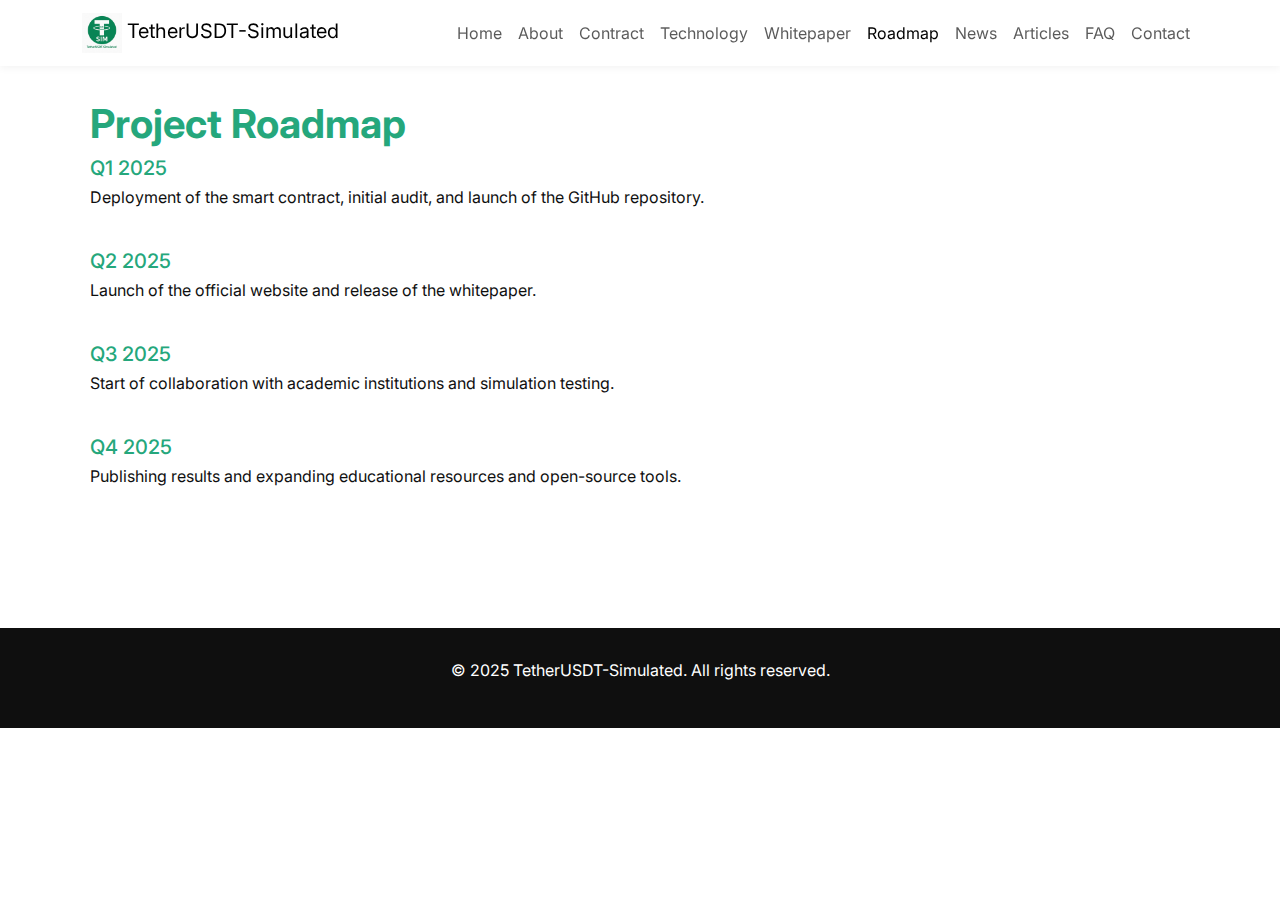
<file: roadmap.html>
<!DOCTYPE html>
<html lang="en">
<head>
  <meta charset="UTF-8" />
  <meta name="viewport" content="width=device-width, initial-scale=1.0"/>
  <title>Roadmap | TetherUSDT-Simulated</title>
  <link href="https://cdn.jsdelivr.net/npm/bootstrap@5.3.0/dist/css/bootstrap.min.css" rel="stylesheet"/>
  <link href="https://fonts.googleapis.com/css2?family=Inter:wght@400;600&display=swap" rel="stylesheet"/>
  <style>
    body {
      font-family: 'Inter', sans-serif;
      background-color: #ffffff;
      color: #0f0f0f;
    }
    .navbar {
      background-color: #ffffff;
      box-shadow: 0 2px 8px rgba(0,0,0,0.05);
    }
    .navbar-brand img {
      height: 40px;
    }
    .content {
      padding: 100px 20px 60px;
    }
    h1 {
      color: #25a77c;
      font-weight: 700;
    }
    .roadmap-item {
      margin-bottom: 40px;
    }
    .roadmap-item h5 {
      color: #25a77c;
      margin-bottom: 5px;
    }
    footer {
      background-color: #0f0f0f;
      color: #fff;
      text-align: center;
      padding: 30px 10px;
      margin-top: 40px;
    }
  </style>
</head>
<body>

<nav class="navbar navbar-expand-lg fixed-top">
  <div class="container">
    <a class="navbar-brand" href="index.html">
      <img src="logo.png" alt="Logo"> TetherUSDT-Simulated
    </a>
    <button class="navbar-toggler" type="button" data-bs-toggle="collapse" data-bs-target="#navbarNav">
      <span class="navbar-toggler-icon"></span>
    </button>
    <div class="collapse navbar-collapse justify-content-end" id="navbarNav">
      <ul class="navbar-nav">
        <li class="nav-item"><a class="nav-link" href="index.html">Home</a></li>
        <li class="nav-item"><a class="nav-link" href="about.html">About</a></li>
        <li class="nav-item"><a class="nav-link" href="contract.html">Contract</a></li>
        <li class="nav-item"><a class="nav-link" href="technology.html">Technology</a></li>
        <li class="nav-item"><a class="nav-link" href="whitepaper.html">Whitepaper</a></li>
        <li class="nav-item"><a class="nav-link active" href="roadmap.html">Roadmap</a></li>
        <li class="nav-item"><a class="nav-link" href="news.html">News</a></li>
        <li class="nav-item"><a class="nav-link" href="articles.html">Articles</a></li>
        <li class="nav-item"><a class="nav-link" href="faq.html">FAQ</a></li>
        <li class="nav-item"><a class="nav-link" href="contact.html">Contact</a></li>
      </ul>
    </div>
  </div>
</nav>

<section class="content container">
  <h1>Project Roadmap</h1>

  <div class="roadmap-item">
    <h5>Q1 2025</h5>
    <p>Deployment of the smart contract, initial audit, and launch of the GitHub repository.</p>
  </div>

  <div class="roadmap-item">
    <h5>Q2 2025</h5>
    <p>Launch of the official website and release of the whitepaper.</p>
  </div>

  <div class="roadmap-item">
    <h5>Q3 2025</h5>
    <p>Start of collaboration with academic institutions and simulation testing.</p>
  </div>

  <div class="roadmap-item">
    <h5>Q4 2025</h5>
    <p>Publishing results and expanding educational resources and open-source tools.</p>
  </div>
</section>

<footer>
  <p>&copy; 2025 TetherUSDT-Simulated. All rights reserved.</p>
</footer>

<script src="https://cdn.jsdelivr.net/npm/bootstrap@5.3.0/dist/js/bootstrap.bundle.min.js"></script>
</body>
</html>
</file>
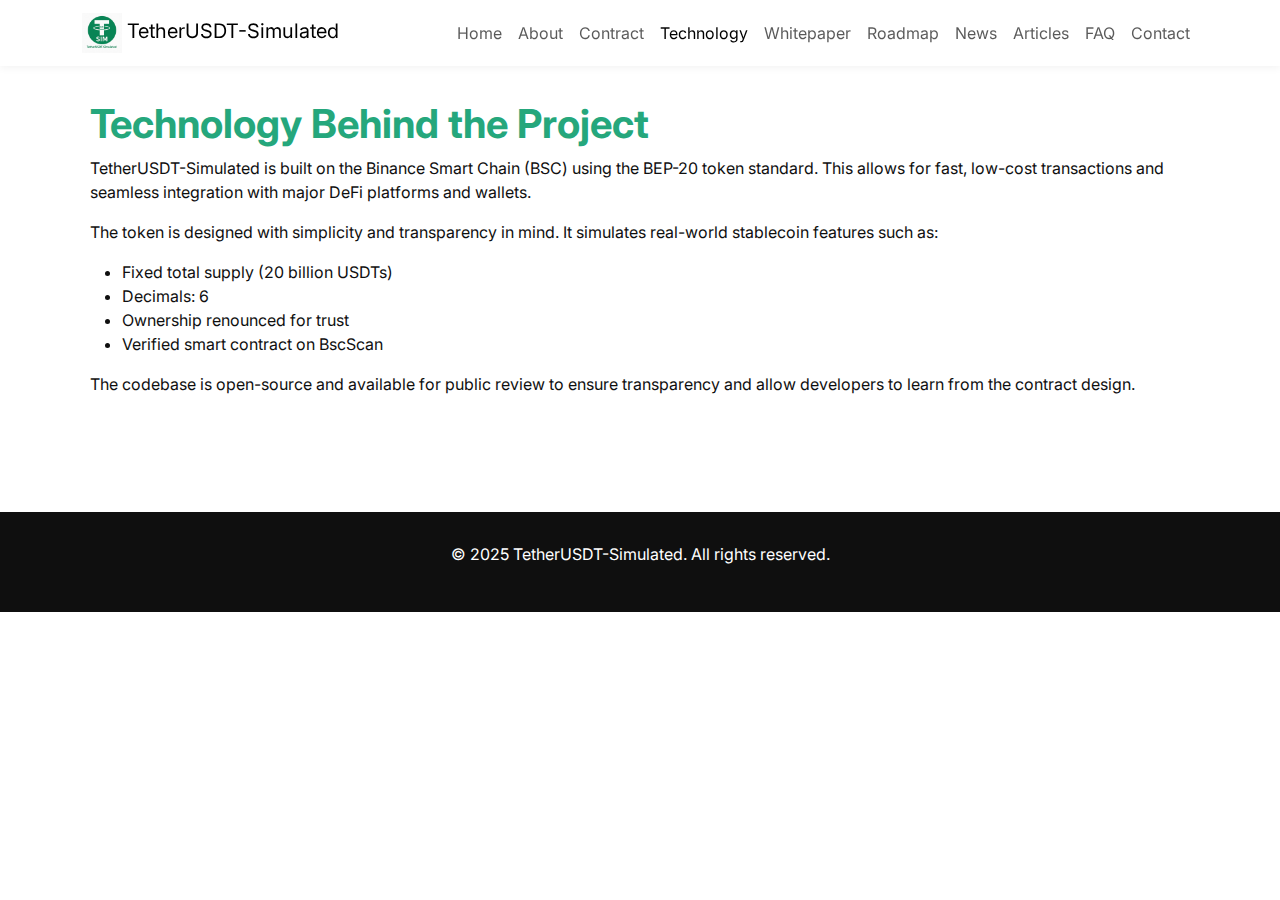
<file: technology.html>
<!DOCTYPE html>
<html lang="en">
<head>
  <meta charset="UTF-8" />
  <meta name="viewport" content="width=device-width, initial-scale=1.0"/>
  <title>Technology | TetherUSDT-Simulated</title>
  <link href="https://cdn.jsdelivr.net/npm/bootstrap@5.3.0/dist/css/bootstrap.min.css" rel="stylesheet"/>
  <link href="https://fonts.googleapis.com/css2?family=Inter:wght@400;600&display=swap" rel="stylesheet"/>
  <style>
    body {
      font-family: 'Inter', sans-serif;
      background-color: #ffffff;
      color: #0f0f0f;
    }
    .navbar {
      background-color: #ffffff;
      box-shadow: 0 2px 8px rgba(0,0,0,0.05);
    }
    .navbar-brand img {
      height: 40px;
    }
    .content {
      padding: 100px 20px 60px;
    }
    h1 {
      color: #25a77c;
      font-weight: 700;
    }
    footer {
      background-color: #0f0f0f;
      color: #fff;
      text-align: center;
      padding: 30px 10px;
      margin-top: 40px;
    }
  </style>
</head>
<body>

<nav class="navbar navbar-expand-lg fixed-top">
  <div class="container">
    <a class="navbar-brand" href="index.html">
      <img src="logo.png" alt="Logo"> TetherUSDT-Simulated
    </a>
    <button class="navbar-toggler" type="button" data-bs-toggle="collapse" data-bs-target="#navbarNav">
      <span class="navbar-toggler-icon"></span>
    </button>
    <div class="collapse navbar-collapse justify-content-end" id="navbarNav">
      <ul class="navbar-nav">
        <li class="nav-item"><a class="nav-link" href="index.html">Home</a></li>
        <li class="nav-item"><a class="nav-link" href="about.html">About</a></li>
        <li class="nav-item"><a class="nav-link" href="contract.html">Contract</a></li>
        <li class="nav-item"><a class="nav-link active" href="technology.html">Technology</a></li>
        <li class="nav-item"><a class="nav-link" href="whitepaper.html">Whitepaper</a></li>
        <li class="nav-item"><a class="nav-link" href="roadmap.html">Roadmap</a></li>
        <li class="nav-item"><a class="nav-link" href="news.html">News</a></li>
        <li class="nav-item"><a class="nav-link" href="articles.html">Articles</a></li>
        <li class="nav-item"><a class="nav-link" href="faq.html">FAQ</a></li>
        <li class="nav-item"><a class="nav-link" href="contact.html">Contact</a></li>
      </ul>
    </div>
  </div>
</nav>

<section class="content container">
  <h1>Technology Behind the Project</h1>
  <p>
    TetherUSDT-Simulated is built on the Binance Smart Chain (BSC) using the BEP-20 token standard. This allows for fast, low-cost transactions and seamless integration with major DeFi platforms and wallets.
  </p>
  <p>
    The token is designed with simplicity and transparency in mind. It simulates real-world stablecoin features such as:
    <ul>
      <li>Fixed total supply (20 billion USDTs)</li>
      <li>Decimals: 6</li>
      <li>Ownership renounced for trust</li>
      <li>Verified smart contract on BscScan</li>
    </ul>
  </p>
  <p>
    The codebase is open-source and available for public review to ensure transparency and allow developers to learn from the contract design.
  </p>
</section>

<footer>
  <p>&copy; 2025 TetherUSDT-Simulated. All rights reserved.</p>
</footer>

<script src="https://cdn.jsdelivr.net/npm/bootstrap@5.3.0/dist/js/bootstrap.bundle.min.js"></script>
</body>
</html>
</file>
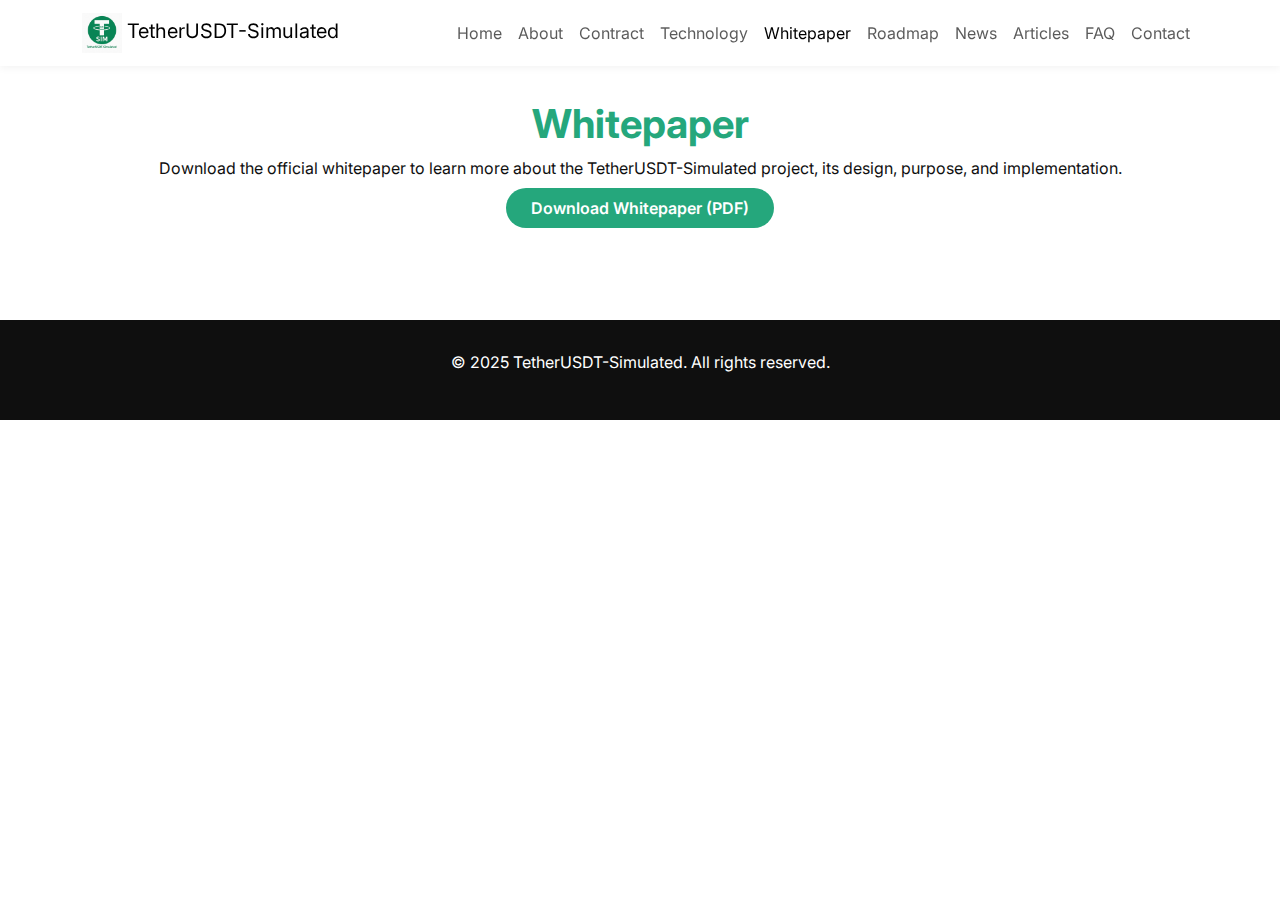
<file: whitepaper.html>
<!DOCTYPE html>
<html lang="en">
<head>
  <meta charset="UTF-8" />
  <meta name="viewport" content="width=device-width, initial-scale=1.0"/>
  <title>Whitepaper | TetherUSDT-Simulated</title>
  <link href="https://cdn.jsdelivr.net/npm/bootstrap@5.3.0/dist/css/bootstrap.min.css" rel="stylesheet"/>
  <link href="https://fonts.googleapis.com/css2?family=Inter:wght@400;600&display=swap" rel="stylesheet"/>
  <style>
    body {
      font-family: 'Inter', sans-serif;
      background-color: #ffffff;
      color: #0f0f0f;
    }
    .navbar {
      background-color: #ffffff;
      box-shadow: 0 2px 8px rgba(0,0,0,0.05);
    }
    .navbar-brand img {
      height: 40px;
    }
    .content {
      padding: 100px 20px 60px;
    }
    h1 {
      color: #25a77c;
      font-weight: 700;
    }
    .btn-main {
      background-color: #25a77c;
      color: #fff;
      border-radius: 30px;
      padding: 10px 25px;
      font-weight: 600;
      text-decoration: none;
    }
    footer {
      background-color: #0f0f0f;
      color: #fff;
      text-align: center;
      padding: 30px 10px;
      margin-top: 40px;
    }
  </style>
</head>
<body>

<nav class="navbar navbar-expand-lg fixed-top">
  <div class="container">
    <a class="navbar-brand" href="index.html">
      <img src="logo.png" alt="Logo"> TetherUSDT-Simulated
    </a>
    <button class="navbar-toggler" type="button" data-bs-toggle="collapse" data-bs-target="#navbarNav">
      <span class="navbar-toggler-icon"></span>
    </button>
    <div class="collapse navbar-collapse justify-content-end" id="navbarNav">
      <ul class="navbar-nav">
        <li class="nav-item"><a class="nav-link" href="index.html">Home</a></li>
        <li class="nav-item"><a class="nav-link" href="about.html">About</a></li>
        <li class="nav-item"><a class="nav-link" href="contract.html">Contract</a></li>
        <li class="nav-item"><a class="nav-link" href="technology.html">Technology</a></li>
        <li class="nav-item"><a class="nav-link active" href="whitepaper.html">Whitepaper</a></li>
        <li class="nav-item"><a class="nav-link" href="roadmap.html">Roadmap</a></li>
        <li class="nav-item"><a class="nav-link" href="news.html">News</a></li>
        <li class="nav-item"><a class="nav-link" href="articles.html">Articles</a></li>
        <li class="nav-item"><a class="nav-link" href="faq.html">FAQ</a></li>
        <li class="nav-item"><a class="nav-link" href="contact.html">Contact</a></li>
      </ul>
    </div>
  </div>
</nav>

<section class="content container text-center">
  <h1>Whitepaper</h1>
  <p>Download the official whitepaper to learn more about the TetherUSDT-Simulated project, its design, purpose, and implementation.</p>

  <a class="btn-main mt-3" href="https://github.com/TetherUSDT-Sim/TetherUSDT-Sim/raw/78b3cb2929d2024a15ec0ae919f508afcb427a42/TetherUSDT-Simulated_Whitepaper.pdf" target="_blank">
    Download Whitepaper (PDF)
  </a>
</section>

<footer>
  <p>&copy; 2025 TetherUSDT-Simulated. All rights reserved.</p>
</footer>

<script src="https://cdn.jsdelivr.net/npm/bootstrap@5.3.0/dist/js/bootstrap.bundle.min.js"></script>
</body>
</html>
</file>
<file: css/style.css>
/* Reset & Base */
* {
  margin: 0;
  padding: 0;
  box-sizing: border-box;
}
body {
  font-family: 'Segoe UI', Tahoma, sans-serif;
  background-color: #fefefe;
  color: #222;
  line-height: 1.6;
}

/* Header */
header {
  background-color: #1b1b1b;
  color: #fff;
  padding: 25px 0;
  text-align: center;
}
header h1 {
  font-size: 28px;
  color: #00c084;
  margin-bottom: 5px;
}

/* Navigation */
nav {
  background-color: #f4f4f4;
  padding: 12px 0;
  display: flex;
  justify-content: center;
  gap: 20px;
  border-bottom: 1px solid #ddd;
}
nav a {
  color: #222;
  font-weight: bold;
  text-decoration: none;
  padding: 8px 12px;
  border-radius: 4px;
  transition: 0.3s ease;
}
nav a:hover {
  background-color: #00c084;
  color: white;
}

/* Main Content */
main {
  max-width: 960px;
  margin: 40px auto;
  padding: 0 20px;
}

/* Sections */
section {
  margin-bottom: 50px;
}
section h2 {
  font-size: 24px;
  color: #00a77d;
  margin-bottom: 10px;
}

/* Buttons */
.btn {
  background-color: #00c084;
  color: white;
  padding: 12px 20px;
  border: none;
  border-radius: 5px;
  text-decoration: none;
  font-weight: bold;
  display: inline-block;
  margin-top: 15px;
  box-shadow: 0 4px 10px rgba(0, 192, 132, 0.3);
  transition: background 0.3s ease, transform 0.2s ease;
}
.btn:hover {
  background-color: #00936f;
  transform: translateY(-2px);
}

/* Footer */
footer {
  background-color: #1b1b1b;
  color: #ccc;
  text-align: center;
  padding: 25px 0;
  font-size: 14px;
  margin-top: 60px;
}

/* Responsive */
@media (max-width: 768px) {
  nav {
    flex-direction: column;
    gap: 10px;
  }
  main {
    padding: 0 15px;
  }
}
</file>
